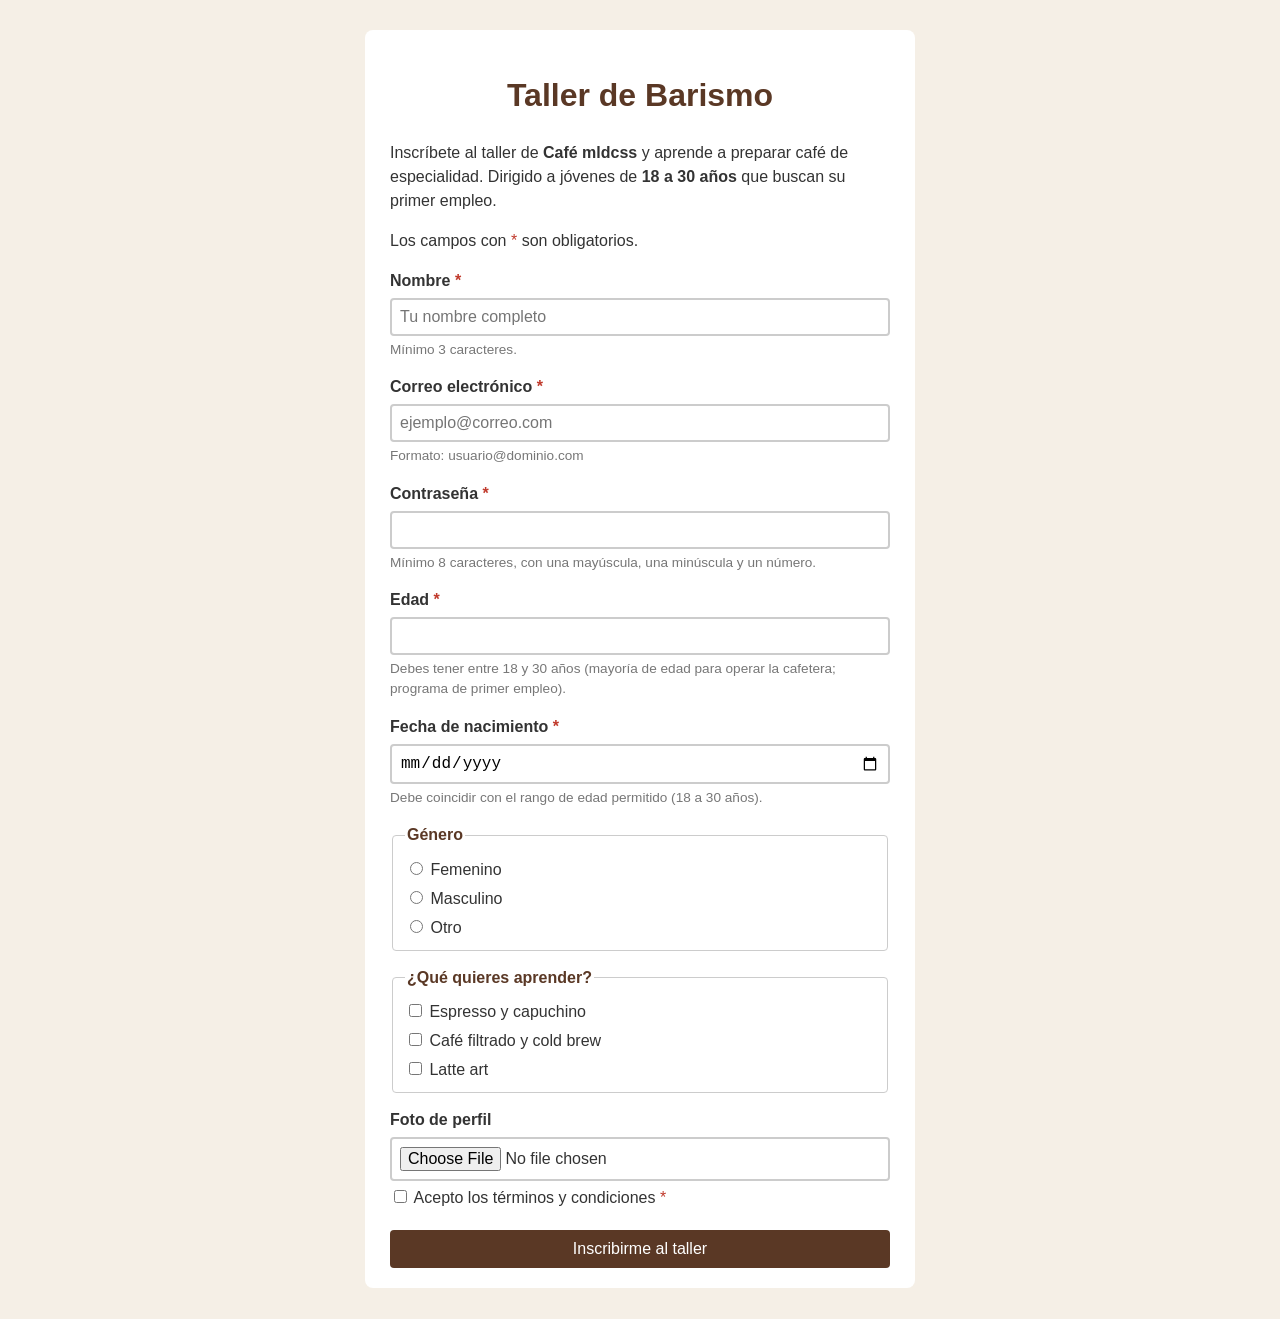
<file: index.html>
<!DOCTYPE html>
<html lang="es">

<head>
    <meta charset="UTF-8">
    <meta name="viewport" content="width=device-width, initial-scale=1.0">
    <title>Inscripción | Taller de Barismo - Café mldcss</title>
    <!-- CSS externo con el diseño y las validaciones visuales -->
    <link rel="stylesheet" href="estilos.css">
</head>

<body>

    <main>
        <h1>Taller de Barismo</h1>
        <!-- Temática: inscripción al taller de barismo de Café mldcss, para jóvenes de 18 a 30 años.
         Mínimo 18: se manejan máquinas de espresso y agua a alta temperatura.
         Máximo 30: es un programa de primer empleo para jóvenes -->
        <p>Inscríbete al taller de <b>Café mldcss</b> y aprende a preparar café de especialidad. Dirigido a jóvenes de
            <b>18 a 30 años</b> que buscan su primer empleo.
        </p>
        <p>Los campos con <span class="obligatorio">*</span> son obligatorios.</p>

        <!-- action="#" porque no hay servidor; el formulario solo se valida en el navegador -->
        <form action="#" method="post">

            <!-- TEXT: nombre. required = obligatorio, minlength = mínimo de caracteres -->
            <label for="nombre">Nombre <span class="obligatorio">*</span></label>
            <input type="text" id="nombre" name="nombre" placeholder="Tu nombre completo" required minlength="3"
                aria-describedby="ayuda-nombre">
            <small class="ayuda" id="ayuda-nombre">Mínimo 3 caracteres.</small>

            <!-- EMAIL: el navegador valida que tenga formato correo (algo@dominio) -->
            <label for="correo">Correo electrónico <span class="obligatorio">*</span></label>
            <input type="email" id="correo" name="correo" placeholder="ejemplo@correo.com" required
                aria-describedby="ayuda-correo">
            <small class="ayuda" id="ayuda-correo">Formato: usuario@dominio.com</small>

            <!-- PASSWORD: oculta lo escrito. pattern = expresión regular:
           mínimo 8 caracteres, al menos una mayúscula, una minúscula y un número -->
            <label for="password">Contraseña <span class="obligatorio">*</span></label>
            <input type="password" id="password" name="password" required pattern="(?=.*\d)(?=.*[a-z])(?=.*[A-Z]).{8,}"
                title="Mínimo 8 caracteres, con una mayúscula, una minúscula y un número"
                aria-describedby="ayuda-password">
            <small class="ayuda" id="ayuda-password">Mínimo 8 caracteres, con una mayúscula, una minúscula y un
                número.</small>

            <!-- NUMBER: solo acepta números; min y max limitan el rango -->
            <label for="edad">Edad <span class="obligatorio">*</span></label>
            <input type="number" id="edad" name="edad" min="18" max="30" required aria-describedby="ayuda-edad">
            <small class="ayuda" id="ayuda-edad">Debes tener entre 18 y 30 años (mayoría de edad para operar la
                cafetera; programa de primer empleo).</small>

            <!-- DATE: selector de fecha del navegador -->
            <label for="nacimiento">Fecha de nacimiento <span class="obligatorio">*</span></label>
            <input type="date" id="nacimiento" name="nacimiento" min="1995-10-19" max="2008-10-18" required
                aria-describedby="ayuda-nacimiento">
            <small class="ayuda" id="ayuda-nacimiento">Debe coincidir con el rango de edad permitido (18 a 30
                años).</small>

            <!-- RADIO: solo se puede elegir una opción; comparten el mismo name -->
            <fieldset>
                <legend>Género</legend>
                <label class="opcion"><input type="radio" name="genero" value="femenino"> Femenino</label>
                <label class="opcion"><input type="radio" name="genero" value="masculino"> Masculino</label>
                <label class="opcion"><input type="radio" name="genero" value="otro"> Otro</label>
            </fieldset>

            <!-- CHECKBOX: casillas que se pueden marcar varias -->
            <fieldset>
                <legend>¿Qué quieres aprender?</legend>
                <label class="opcion"><input type="checkbox" name="intereses" value="espresso"> Espresso y
                    capuchino</label>
                <label class="opcion"><input type="checkbox" name="intereses" value="filtrado"> Café filtrado y cold
                    brew</label>
                <label class="opcion"><input type="checkbox" name="intereses" value="latteart"> Latte art</label>
            </fieldset>

            <!-- FILE: permite subir un archivo / accept limita a imágenes -->
            <label for="foto">Foto de perfil</label>
            <input type="file" id="foto" name="foto" accept="image/*">

            <!-- CHECKBOX obligatorio: no deja enviar si no se marca -->
            <label class="opcion">
                <input type="checkbox" name="terminos" required> Acepto los términos y condiciones <span
                    class="obligatorio">*</span>
            </label>

            <!-- SUBMIT: envía el formulario (primero se ejecutan las validaciones) -->
            <input type="submit" value="Inscribirme al taller">

        </form>
        <p id="mensaje" class="exito" hidden></p>
    </main>
    <script>
        const form = document.querySelector("form");
        const mensaje = document.getElementById("mensaje");

        form.addEventListener("submit", function (e) {
            //_________________ Evita que la página se recargue al enviar ____________________
            e.preventDefault(); // evita que la página se recargue
            const nombre = document.getElementById("nombre").value;
            mensaje.textContent = "¡Registrado correctamente, " + nombre + "! Te esperamos en el taller.";
            mensaje.hidden = false;
            form.reset(); // limpia el formulario
        });
    </script>

</body>

</html>
</file>
<file: estilos.css>
body {
  font-family: Arial, sans-serif;
  background-color: #f5efe6;
  color: #333;
  margin: 0;
  line-height: 1.5;
}

main {
  max-width: 500px;
  margin: 30px auto;
  padding: 20px 25px;
  background-color: #fff;
  border-radius: 8px;
}

h1 {
  color: #5a3825;
  text-align: center;
}

label {
  display: block;
  margin-top: 15px;
  font-weight: bold;
}

/* Los radios y checkboxes van en línea, sin negritas */
label.opcion {
  font-weight: normal;
  margin-top: 5px;
}

.obligatorio {
  color: #c0392b;
}

input[type="text"],
input[type="email"],
input[type="password"],
input[type="number"],
input[type="date"],
input[type="file"] {
  width: 100%;
  padding: 8px;
  margin-top: 5px;
  border: 2px solid #ccc;
  border-radius: 4px;
  font-size: 1rem;
  box-sizing: border-box;
}

/* Resalta el campo que se está escribiendo */
input:focus {
  outline: none;
  border-color: #c68642;
}

/* VALIDACIÓN CON CSS:
   :user-valid / :user-invalid solo se activan después de que el usuario interactúa con el campo */
input:user-valid {
  border-color: #2e8b57;
}

input:user-invalid {
  border-color: #c0392b;
  background-color: #fdecea;
}

/* TEXTO DE AYUDA: explica cómo llenar el campo desde antes de escribir */
.ayuda {
  display: block;
  margin-top: 4px;
  font-size: 0.85rem;
  color: #777;
}

/* Si el campo está mal, el texto de ayuda que está justo debajo se pone rojo */
input:user-invalid + .ayuda {
  color: #c0392b;
}

fieldset {
  margin-top: 15px;
  border: 1px solid #ccc;
  border-radius: 4px;
}

legend {
  font-weight: bold;
  color: #5a3825;
}

input[type="submit"] {
  width: 100%;
  margin-top: 20px;
  padding: 10px;
  background-color: #5a3825;
  color: #fff;
  border: none;
  border-radius: 4px;
  font-size: 1rem;
  cursor: pointer;
}

input[type="submit"]:hover {
  background-color: #866133;
}
.exito {
  margin-top: 20px;
  padding: 12px;
  background-color: #e6f4ea;
  border: 2px solid #2e8b57;
  border-radius: 4px;
  color: #1e5c3a;
  font-weight: bold;
  text-align: center;
}
</file>
